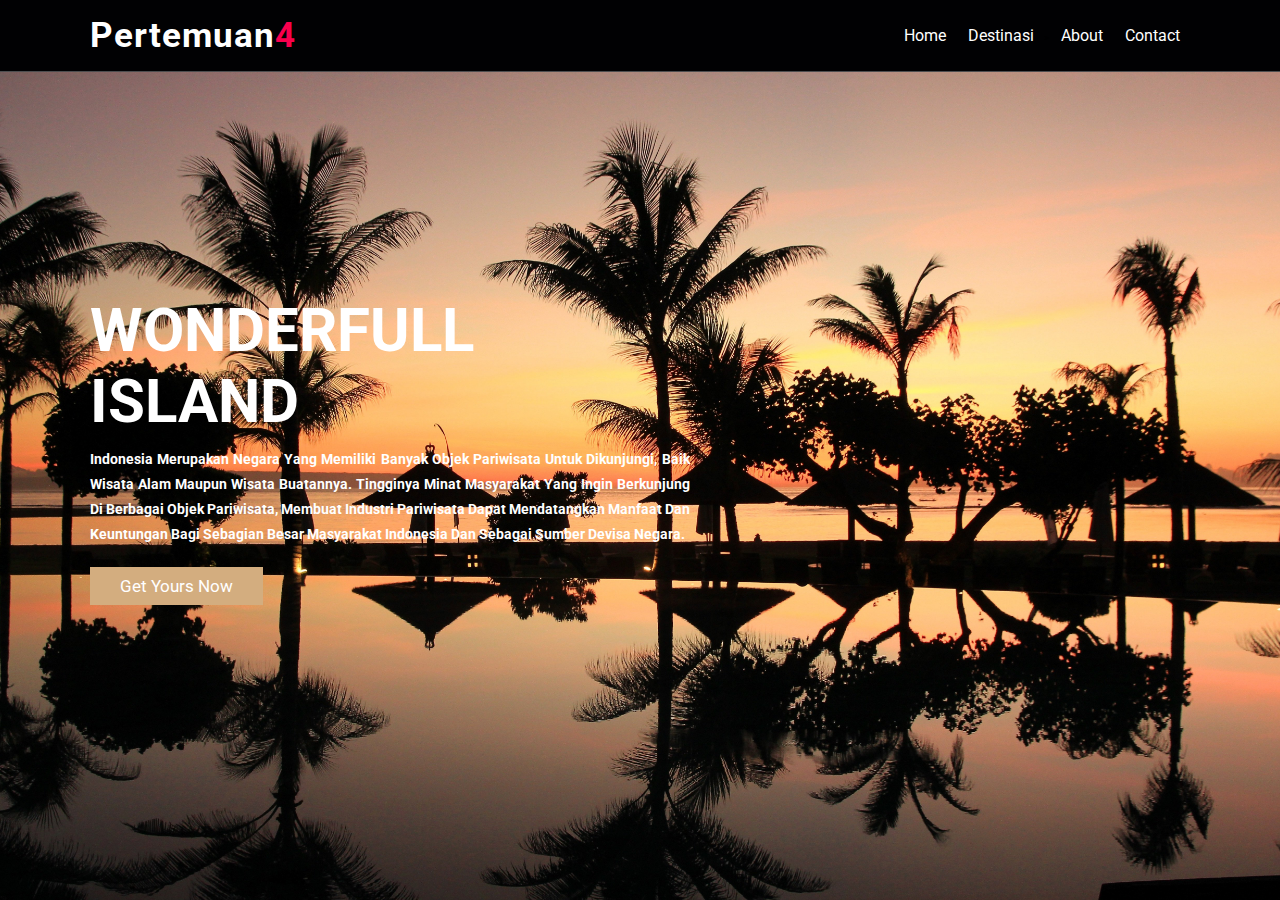
<file: index.html>
<!DOCTYPE html>
<html lang="en">
<head>
    <meta charset="UTF-8">
    <meta http-equiv="X-UA-Compatible" content="IE=edge">
    <meta name="viewport" content="width=device-width, initial-scale=1.0">
    <title>Tugas Kelompok Pertemuan 4</title>

    <link rel="stylesheet" href="https://cdnjs.cloudflare.com/ajax/libs/font-awesome/5.15.4/css/all.min.css">

    <!-- custom css file link  -->
    <link rel="stylesheet" href="css/style.css">

</head>
<body>
    
<!-- header section starts  -->

<header class="header">
    <h2 class="logo">Pertemuan<span>4</span></h2>
    <nav class="navbar">
        <a href="index.html">home</a>
        <a href="destinasi.html">destinasi</a>>
        <a href="#about">about</a>
        <a href="#contact">contact</a>
    </nav>
</header>

<!-- header section ends -->


<!-- home section starts  -->

<section class="home" id="home">
    <div class="content">
        <h3>wonderfull island</h3>
        <p>Indonesia merupakan negara yang memiliki banyak objek pariwisata untuk dikunjungi, 
            baik wisata alam maupun wisata buatannya. Tingginya minat masyarakat yang ingin
             berkunjung di berbagai objek pariwisata, membuat industri pariwisata dapat 
             mendatangkan manfaat dan keuntungan bagi sebagian besar masyarakat Indonesia
              dan sebagai sumber devisa negara. </p>
        <a href="#" class="btn">get yours now</a>
    </div>
</section>
<!-- home section ends -->

<!-- custom js file link  -->
<script src="js/script.js"></script>

</body>
</html>
</file>
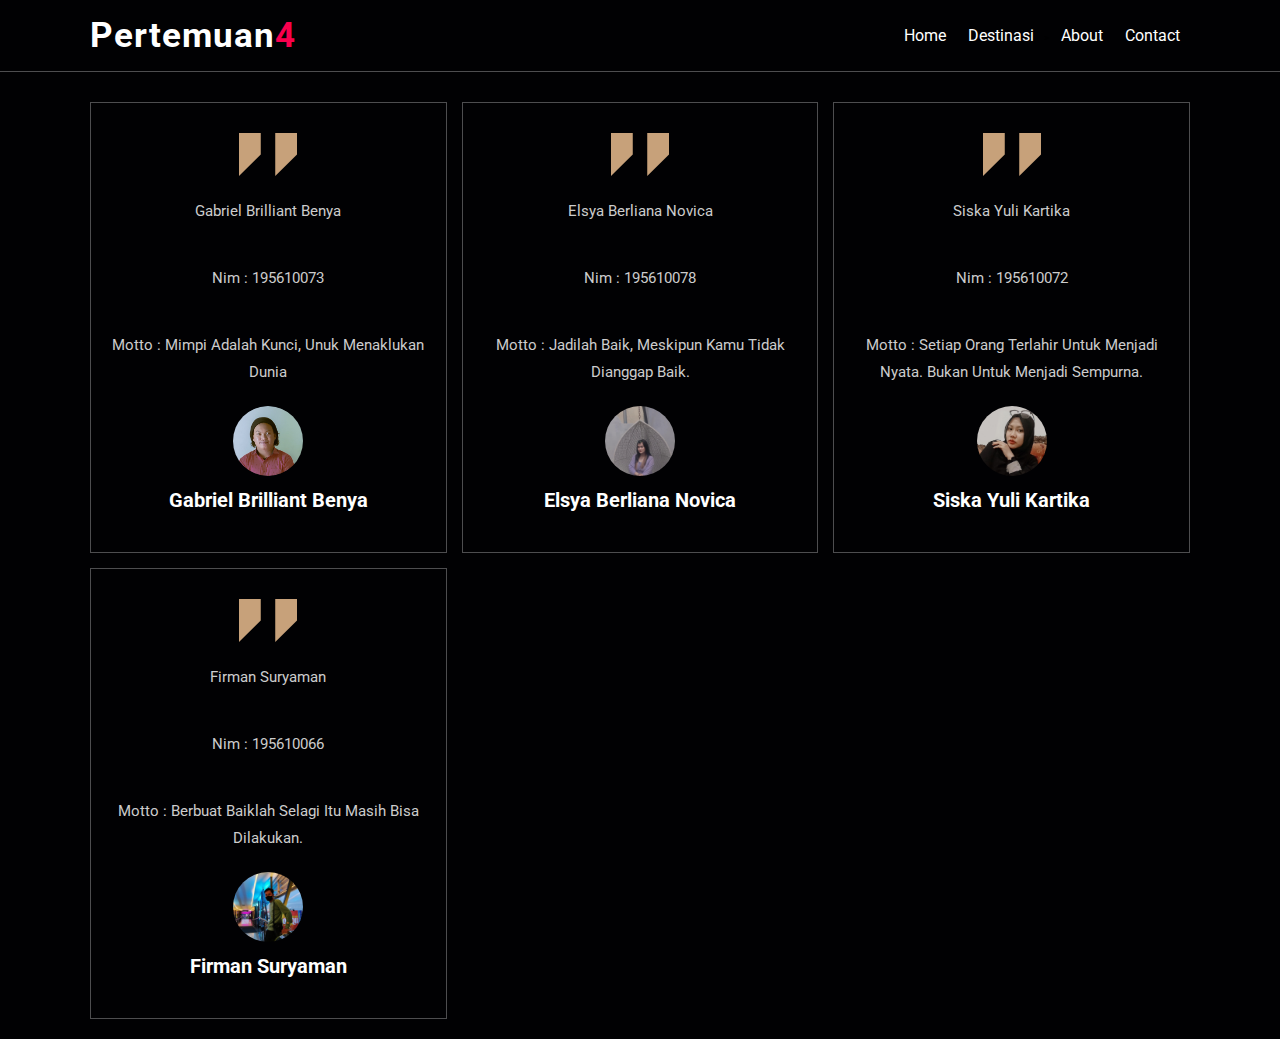
<file: about.html>
<!DOCTYPE html>
<html lang="en">
<head>
    <meta charset="UTF-8">
    <meta http-equiv="X-UA-Compatible" content="IE=edge">
    <meta name="viewport" content="width=device-width, initial-scale=1.0">
    <title>Tugas Kelompok Pertemuan 4</title>

    <link rel="stylesheet" href="https://cdnjs.cloudflare.com/ajax/libs/font-awesome/5.15.4/css/all.min.css">

    <!-- custom css file link  -->
    <link rel="stylesheet" href="css/style.css">

</head>
<body>
    
<!-- header section starts  -->

<header class="header">
    <h2 class="logo">Pertemuan<span>4</span></h2>
    <nav class="navbar">
        <a href="index.html">home</a>
        <a href="destinasi.html">destinasi</a>>
        <a href="about.html">about</a>
        <a href="contact.html">contact</a>
    </nav>
</header>

<!-- header section ends -->

<!-- about section starts  -->
<section class="about" id="about">

    <h1 class="heading"> Anggota <span>Kelompok</span> </h1>

    <div class="box-container">

        <div class="box">
            <img src="images/quote-img.png" alt="" class="quote">
            <p>Gabriel Brilliant Benya </p>
			<p>Nim : 195610073</p>
			<p>Motto :  Mimpi adalah kunci, unuk menaklukan dunia</p>
            <img src="images/foto1.png" class="user" alt="">
            <h3>Gabriel Brilliant Benya</h3>
        </div>

        <div class="box">
            <img src="images/quote-img.png" alt="" class="quote">
            <p>Elsya Berliana Novica</p>
			<p>Nim : 195610078</p>
			<p>Motto : Jadilah baik, meskipun kamu tidak dianggap baik.</p>
            <img src="images/elsya.jpg" class="user" alt="">
            <h3>Elsya Berliana Novica</h3>
        </div>

        <div class="box">
            <img src="images/quote-img.png" alt="" class="quote">
            <p>Siska Yuli Kartika</p>
			<p>Nim : 195610072 </p>
			<p>Motto : Setiap orang terlahir untuk menjadi nyata. Bukan untuk menjadi sempurna. </p>
            <img src="images/foto3.png" class="user" alt="">
            <h3>Siska Yuli Kartika</h3>
        </div>
        
        <div class="box">
            <img src="images/quote-img.png" alt="" class="quote">
            <p>Firman Suryaman</p>
			<p>Nim : 195610066</p>
			<p>Motto : Berbuat baiklah selagi itu masih bisa dilakukan.</p>
            <img src="images/foto4.png" class="user" alt="">
            <h3>Firman Suryaman</h3>
        </div>
    </div>
</section>
<!-- about section ends -->

<!-- custom js file link  -->
<script src="js/script.js"></script>

</body>
</html>
</file>
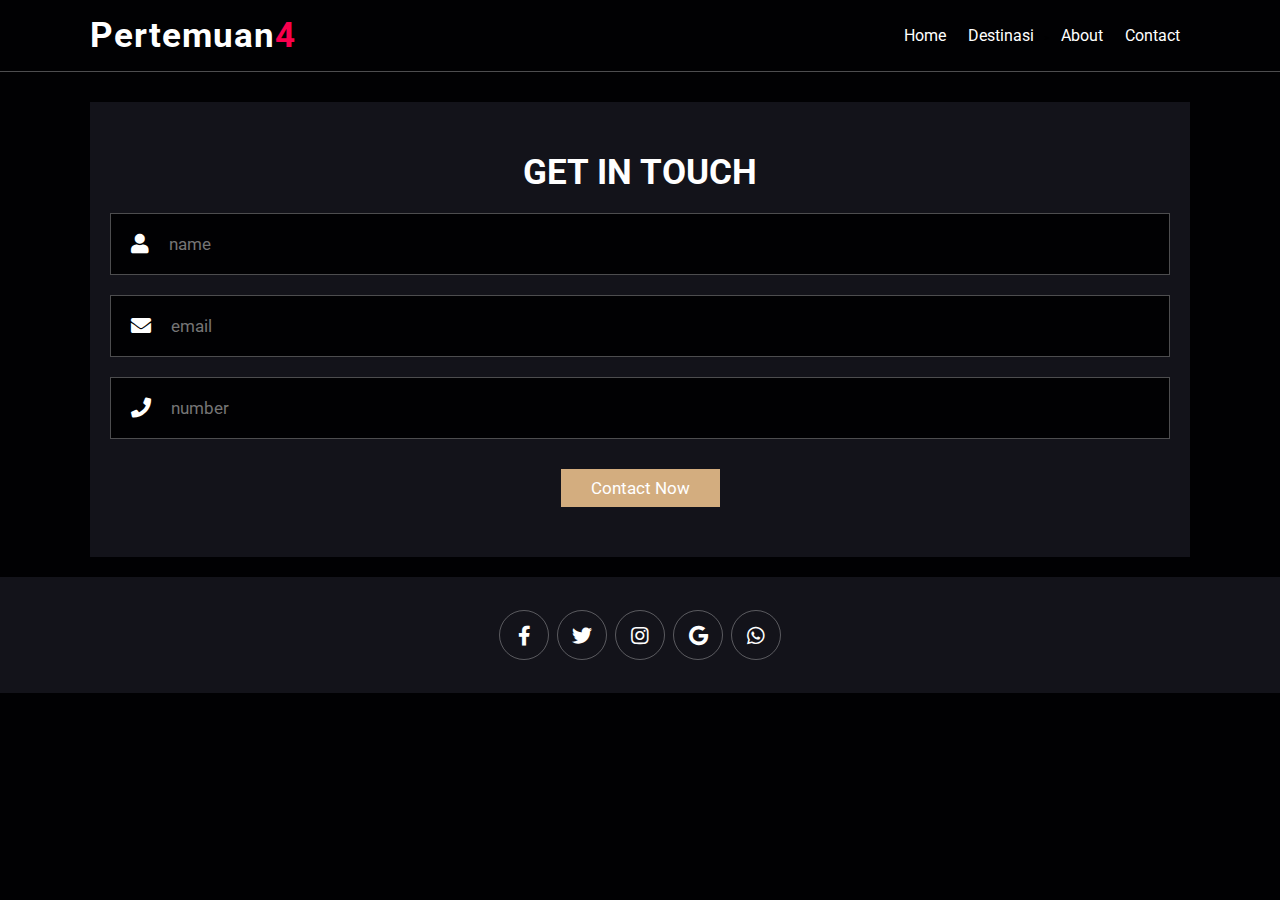
<file: contact.html>
<!DOCTYPE html>
<html lang="en">
<head>
    <meta charset="UTF-8">
    <meta http-equiv="X-UA-Compatible" content="IE=edge">
    <meta name="viewport" content="width=device-width, initial-scale=1.0">
    <title>Tugas Kelompok Pertemuan 4</title>

    <link rel="stylesheet" href="https://cdnjs.cloudflare.com/ajax/libs/font-awesome/5.15.4/css/all.min.css">

    <!-- custom css file link  -->
    <link rel="stylesheet" href="css/style.css">

</head>
<body>
    
<!-- header section starts  -->

<header class="header">
    <h2 class="logo">Pertemuan<span>4</span></h2>
    <nav class="navbar">
        <a href="index.html">home</a>
        <a href="destinasi.html">destinasi</a>>
        <a href="about.html">about</a>
        <a href="contact.html">contact</a>
    </nav>
</header>

<!-- header section ends -->

<!-- contact section starts  -->
<section class="contact" id="contact">
    <h1 class="heading"> <span>contact</span> us </h1>
    <div class="row">
        <form action="">
            <h3>get in touch</h3>
            <div class="inputBox">
                <span class="fas fa-user"></span>
                <input type="text" placeholder="name">
            </div>
            <div class="inputBox">
                <span class="fas fa-envelope"></span>
                <input type="email" placeholder="email">
            </div>
            <div class="inputBox">
                <span class="fas fa-phone"></span>
                <input type="number" placeholder="number">
            </div>
            <input type="submit" value="contact now" class="btn">
        </form>
    </div>
</section>
<!-- contact section ends -->


<!-- footer section starts  -->
<section class="footer">
    <div class="share">
        <a href="#" class="fab fa-facebook-f"></a>
        <a href="#" class="fab fa-twitter"></a>
        <a href="#" class="fab fa-instagram"></a>
        <a href="#" class="fab fa-google"></a>
        <a href="#" class="fab fa-whatsapp"></a>
    </div>
</section>
<!-- footer section ends -->


<!-- custom js file link  -->
<script src="js/script.js"></script>

</body>
</html>
</file>
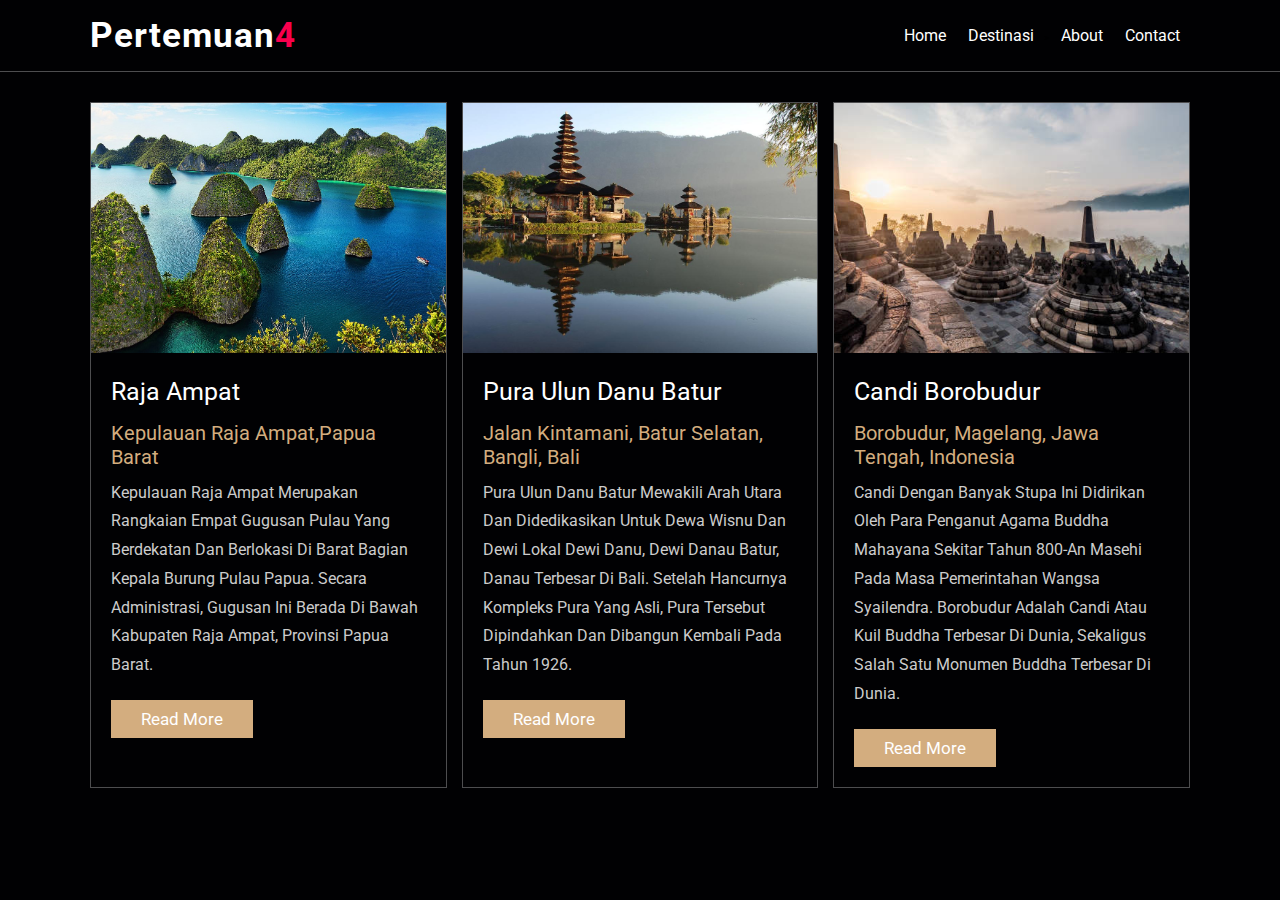
<file: destinasi.html>
<!DOCTYPE html>
<html lang="en">
<head>
    <meta charset="UTF-8">
    <meta http-equiv="X-UA-Compatible" content="IE=edge">
    <meta name="viewport" content="width=device-width, initial-scale=1.0">
    <title>Tugas Kelompok Pertemuan 4</title>

    <link rel="stylesheet" href="https://cdnjs.cloudflare.com/ajax/libs/font-awesome/5.15.4/css/all.min.css">

    <!-- custom css file link  -->
    <link rel="stylesheet" href="css/style.css">

</head>
<body>
    
<!-- header section starts  -->

<header class="header">
    <h2 class="logo">Pertemuan<span>4</span></h2>
    <nav class="navbar">
        <a href="index.html">home</a>
        <a href="destinasi.html">destinasi</a>>
        <a href="about.html">about</a>
        <a href="contact.html">contact</a>
    </nav>
</header>
<!-- header section ends -->


<!-- destinasi section starts  -->
<section class="destinasi" id="destinasi">

    <h1 class="heading">destinasi <span>wisata</span> </h1>

    <div class="box-container">
        <div class="box">
            <div class="image">
                <img src="images/raja_ampat.jpg" alt="">
            </div>
            <div class="content">
                <a href="#" class="title">Raja Ampat</a>
                <span>Kepulauan Raja Ampat,Papua Barat </span>
				<p>Kepulauan Raja Ampat merupakan rangkaian empat gugusan pulau yang berdekatan dan berlokasi di barat bagian Kepala Burung Pulau Papua. 
                Secara administrasi, gugusan ini berada di bawah kabupaten Raja Ampat, Provinsi Papua Barat.</p>
                <a href="https://id.wikipedia.org/wiki/Kabupaten_Raja_Ampat" class="btn">read more</a>
            </div>
        </div>

        <div class="box">
            <div class="image">
                <img src="images/pura_ulun.jpg" alt="">
            </div>
            <div class="content">
                <a href="#" class="title">Pura Ulun Danu Batur</a>
                <span>Jalan Kintamani, Batur Selatan, Bangli, Bali</span>
				<p>Pura Ulun Danu Batur mewakili arah Utara dan didedikasikan untuk dewa Wisnu dan dewi lokal Dewi Danu, dewi Danau Batur, danau terbesar di Bali. Setelah hancurnya kompleks pura yang asli, pura tersebut dipindahkan dan dibangun kembali pada tahun 1926.</p>
                <a href="https://id.wikipedia.org/wiki/Pura_Ulun_Danu_Bratan" class="btn">read more</a>
            </div>
        </div>

        <div class="box">
            <div class="image">
                <img src="images/borobudur.jpg" alt="">
            </div>
            <div class="content">
                <a href="#" class="title">Candi Borobudur</a>
                <span>Borobudur, Magelang, Jawa Tengah, Indonesia</span>
				<p> Candi dengan banyak stupa ini didirikan oleh para penganut agama Buddha Mahayana sekitar tahun 800-an Masehi pada masa pemerintahan wangsa Syailendra. Borobudur adalah candi atau kuil Buddha terbesar di dunia, sekaligus salah satu monumen Buddha terbesar di dunia.</p>
                <a href="https://id.wikipedia.org/wiki/Borobudur" class="btn">read more</a>
            </div>
        </div>

    </div>

</section>
<!-- destinasi section ends -->


<!-- custom js file link  -->
<script src="js/script.js"></script>

</body>
</html>
</file>
<file: css/style.css>
@import url('https://fonts.googleapis.com/css2?family=Roboto:wght@100;300;400;500;700&display=swap');

:root{
    --main-color:#d3ad7f;
    --black:#13131a;
    --bg:#010103;
    --border:.1rem solid rgba(255,255,255,.3);
}

*{
    font-family: 'Roboto', sans-serif;
    margin:0; padding:0;
    box-sizing: border-box;
    outline: none; border:none;
    text-decoration: none;
    text-transform: capitalize;
    transition: .2s linear;
}

html{
    font-size: 62.5%;
    overflow-x: hidden;
    scroll-padding-top: 9rem;
    scroll-behavior: smooth;
}

html::-webkit-scrollbar{
    width: .8rem;
}

html::-webkit-scrollbar-track{
    background: transparent;
}

html::-webkit-scrollbar-thumb{
    background: #fff;
    border-radius: 5rem;
}

body{
    background: var(--bg);
}

section{
    padding:2rem 7%;
}

.heading{
    text-align: center;
    color:#fff;
    text-transform: uppercase;
    padding-bottom: 3.5rem;
    font-size: 4rem;
}

.heading span{
    color:var(--main-color);
    text-transform: uppercase;
}

.btn{
    margin-top: 1rem;
    display: inline-block;
    padding:.9rem 3rem;
    font-size: 1.7rem;
    color:#fff;
    background: var(--main-color);
    cursor: pointer;
}

.btn:hover{
    letter-spacing: .2rem;
}

.header{
    background: var(--bg);
    display: flex;
    align-items: center;
    justify-content: space-between;
    padding:1.5rem 7%;
    border-bottom: var(--border);
    position: fixed;
    top:0; left: 0; right: 0;
    z-index: 1000;
}


span{
	color: #f9004d;
}

.header .logo{
    color: white;
	font-size: 35px;
	letter-spacing: 1px;
	cursor: pointer;
}

.header .navbar a{
    margin:0 1rem;
    font-size: 1.6rem;
    color:#fff;
}

.header .navbar a:hover{
    color:var(--main-color);
    border-bottom: .1rem solid var(--main-color);
    padding-bottom: .5rem;
}

.header .icons div{
    color:#fff;
    cursor: pointer;
    font-size: 2.5rem;
    margin-left: 2rem;
}

.header .icons div:hover{
    color:var(--main-color);
}

#menu-btn{
    display: none;
}

.header .search-form{
    position: absolute;
    top:115%; right: 7%;
    background: #fff;
    width: 50rem;
    height: 5rem;
    display: flex;
    align-items: center;
    transform: scaleY(0);
    transform-origin: top;
}

.header .search-form.active{
    transform: scaleY(1);
}

.header .search-form input{
    height: 100%;
    width: 100%;
    font-size: 1.6rem;
    color:var(--black);
    padding:1rem;
    text-transform: none;
}

.header .search-form label{
    cursor: pointer;
    font-size: 2.2rem;
    margin-right: 1.5rem;
    color:var(--black);
}

.header .search-form label:hover{
    color:var(--main-color);
}

.header .cart-items-container{
    position: absolute;
    top:100%; right: -100%;
    height: calc(100vh - 9.5rem);
    width: 35rem;
    background: #fff;
    padding:0 1.5rem;
}

.header .cart-items-container.active{
    right: 0;
}

.header .cart-items-container .cart-item{
    position: relative;
    margin:2rem 0;
    display: flex;
    align-items: center;
    gap:1.5rem;
}

.header .cart-items-container .cart-item .fa-times{
    position: absolute;
    top:1rem; right: 1rem;
    font-size: 2rem;
    cursor: pointer;
    color: var(--black);
}

.home{
    min-height: 100vh;
    display: flex;
    align-items: center;
    background:url(../images/bali.jpg) no-repeat;
    background-size: cover;
    background-position: center;
}

.home .content{
    max-width: 60rem;
}

.home .content h3{
    font-size: 6rem;
    text-transform: uppercase;
    color:#fff;
}

.home .content p{
    font-size: 1.4rem;
    font-weight: lighter;
    line-height: 1.8;
    padding:1rem 0;
    text-align: justify;
    color: white;
    font-weight: bold;
}

.menu .box-container{
    display: grid;
    grid-template-columns: repeat(auto-fit, minmax(30rem, 1fr));
    gap:1.5rem;
}

.menu .box-container .box{
    padding:5rem;
    text-align: center;
    border:var(--border);    
}

.about .box-container{
    display: grid;
    grid-template-columns: repeat(auto-fit, minmax(30rem, 1fr));
    gap:1.5rem;
}

.about .box-container .box{
    border:var(--border);
    text-align: center;
    padding:3rem 2rem;
}

.about .box-container .box p{
    font-size: 1.5rem;
    line-height: 1.8;
    color:#ccc;
    padding:2rem 0;
}

.about .box-container .box .user{
    height: 7rem;
    width: 7rem;
    border-radius: 50%;
    object-fit: cover;
}

.about .box-container .box h3{
    padding:1rem 0;
    font-size: 2rem;
    color:#fff;
}

.about .box-container .box .stars i{
    font-size: 1.5rem;
    color:var(--main-color);
}

.contact .row{
    display: flex;
    background:var(--black);
    flex-wrap: wrap;
    gap:1rem;
}

.contact .row form{
    flex:1 1 45rem;
    padding:5rem 2rem;
    text-align: center;
}

.contact .row form h3{
    text-transform: uppercase;
    font-size: 3.5rem;
    color:#fff;
}

.contact .row form .inputBox{
    display: flex;
    align-items: center;
    margin-top: 2rem;
    margin-bottom: 2rem;
    background:var(--bg);
    border:var(--border);
}

.contact .row form .inputBox span{
    color:#fff;
    font-size: 2rem;
    padding-left: 2rem;
}

.contact .row form .inputBox input{
    width: 100%;
    padding:2rem;
    font-size: 1.7rem;
    color:#fff;
    text-transform: none;
    background:none;
}

.destinasi .box-container{
    display: grid;
    grid-template-columns: repeat(auto-fit, minmax(30rem, 1fr));
    gap:1.5rem;
}

.destinasi .box-container .box{
    border:var(--border);    
}

.destinasi .box-container .box .image{
    height: 25rem;
    overflow:hidden;
    width: 100%;
}

.destinasi .box-container .box .image img{
    height: 100%;
    object-fit: cover;
    width: 100%;
}

.destinasi .box-container .box:hover .image img{
    transform: scale(1.2);
}

.destinasi .box-container .box .content{
    padding:2rem;
}

.destinasi .box-container .box .content .title{
    font-size: 2.5rem;
    line-height: 1.5;
    color:#fff;
}

.destinasi .box-container .box .content .title:hover{
    color:var(--main-color);
}

.destinasi .box-container .box .content span{
    color:var(--main-color);
    display: block;
    padding-top: 1rem;
    font-size: 2rem;
}

.destinasi .box-container .box .content p{
    font-size: 1.6rem;
    line-height: 1.8;
    color:#ccc;
    padding:1rem 0;
}

.footer{
    background:var(--black);
    text-align: center;
}

.footer .share{
    padding:1rem 0;
}

.footer .share a{
    height: 5rem;
    width: 5rem;
    line-height: 5rem;
    font-size: 2rem;
    color:#fff;
    border:var(--border);
    margin:.3rem;
    border-radius: 50%;
}

.footer .share a:hover{
    background-color: var(--main-color);
}

.footer .links{
    display: flex;
    justify-content: center;
    flex-wrap: wrap;
    padding:2rem 0;
    gap:1rem;
}

.footer .links a{
    padding:.7rem 2rem;
    color:#fff;
    border:var(--border);
    font-size: 2rem;
}

.footer .links a:hover{
    background:var(--main-color);
}

.footer .credit{
    font-size: 2rem;
    color:#fff;
    font-weight: lighter;
    padding:1.5rem;
}

.footer .credit span{
    color:var(--main-color);
}


/* media queries  */
@media (max-width:991px){

    html{
        font-size: 55%;
    }

    .header{
        padding:1.5rem 2rem;
    }

    .header .logo{
        color: white;
        font-size: 15px;
        letter-spacing: 1px;
        cursor: pointer;
    }

    section{
        padding:2rem;
    }

}

@media (max-width:768px){

    #menu-btn{
        display: inline-block;
    }

    .header .navbar{
        position: absolute;
        top:100%; right: -100%;
        background: #fff;
        width: 30rem;
        height: calc(100vh - 9.5rem);
    }

    .header .navbar.active{
        right:0;
    }

    .header .navbar a{
        color:var(--black);
        display: block;
        margin:1.5rem;
        padding:.5rem;
        font-size: 2rem;
    }

    .header .search-form{
        width: 90%;
        right: 2rem;
    }

    .home{
        background-position: left;
        justify-content: center;
        text-align: center;
    }

    .home .content h3{
        font-size: 4.5rem;
    }

    .home .content p{
        font-size: 1.5rem;
    }

}

@media (max-width:450px){

    html{
        font-size: 50%;
    }

}
</file>
